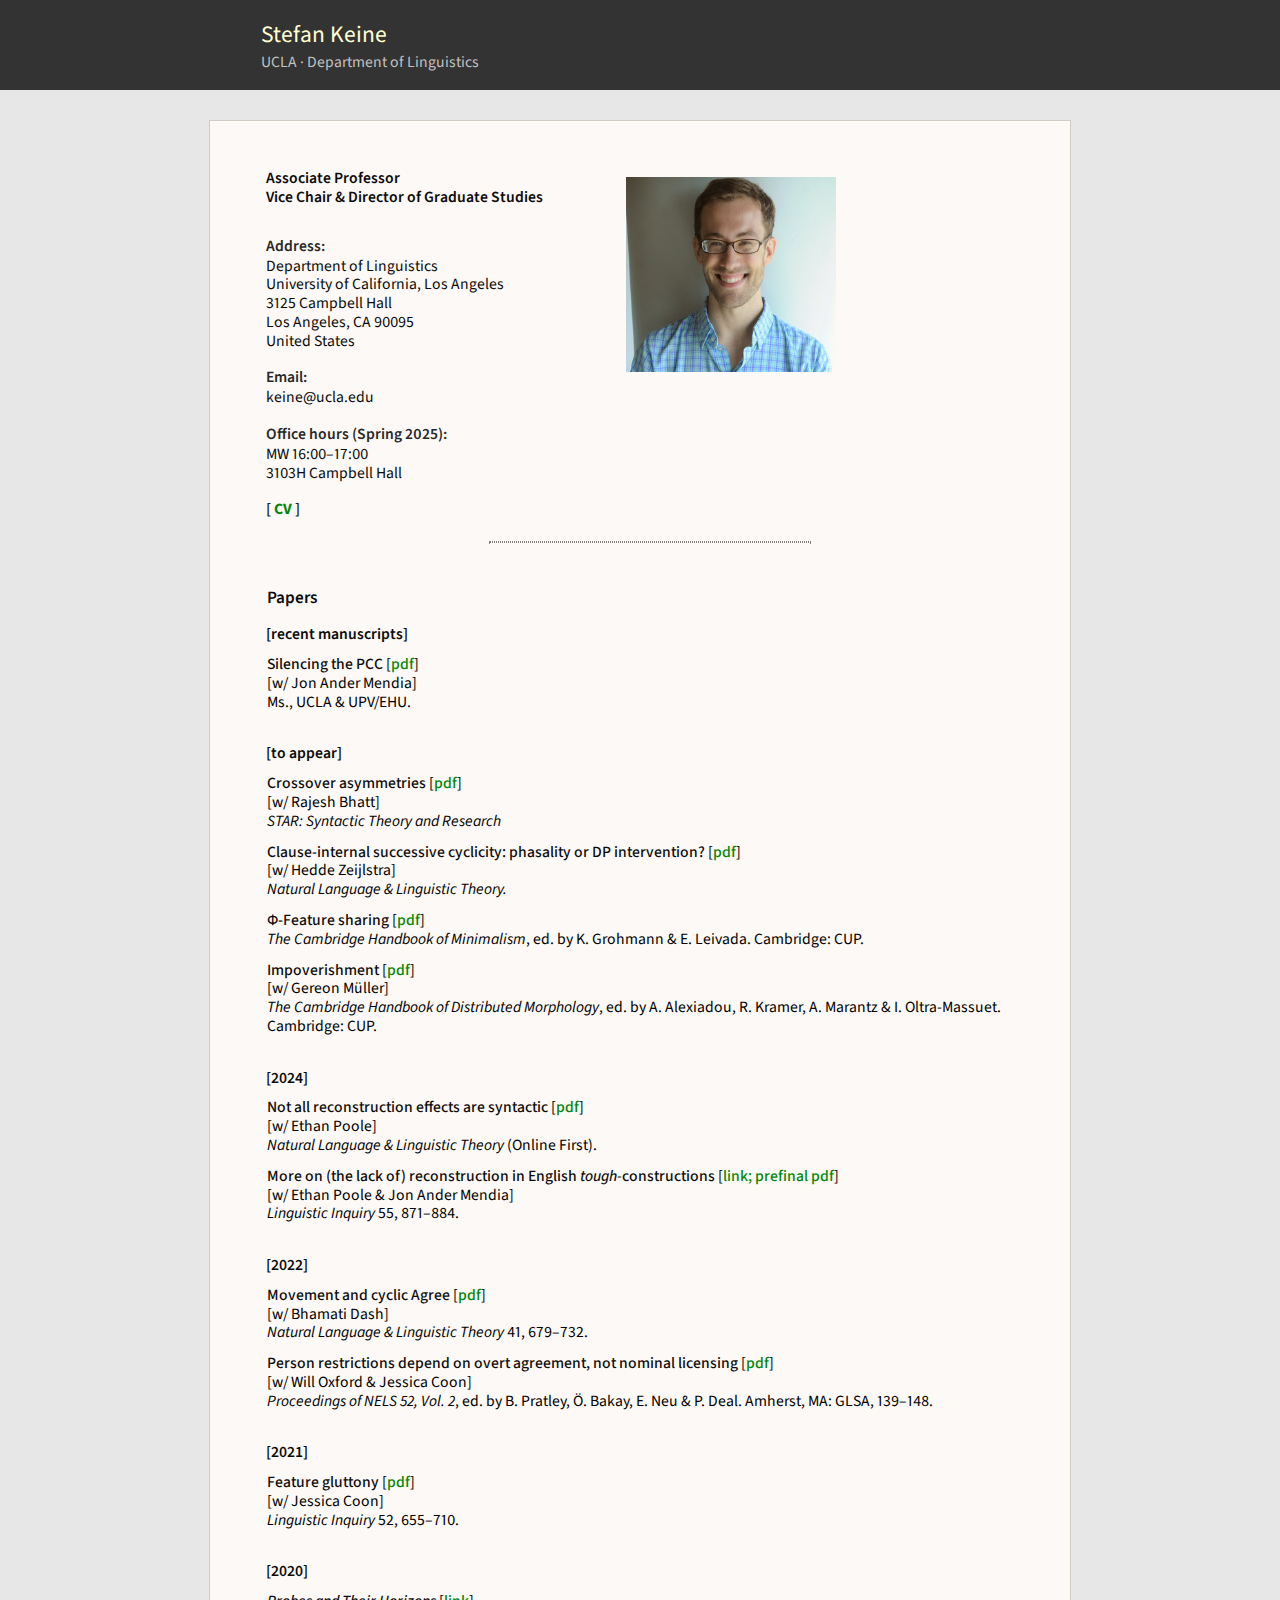
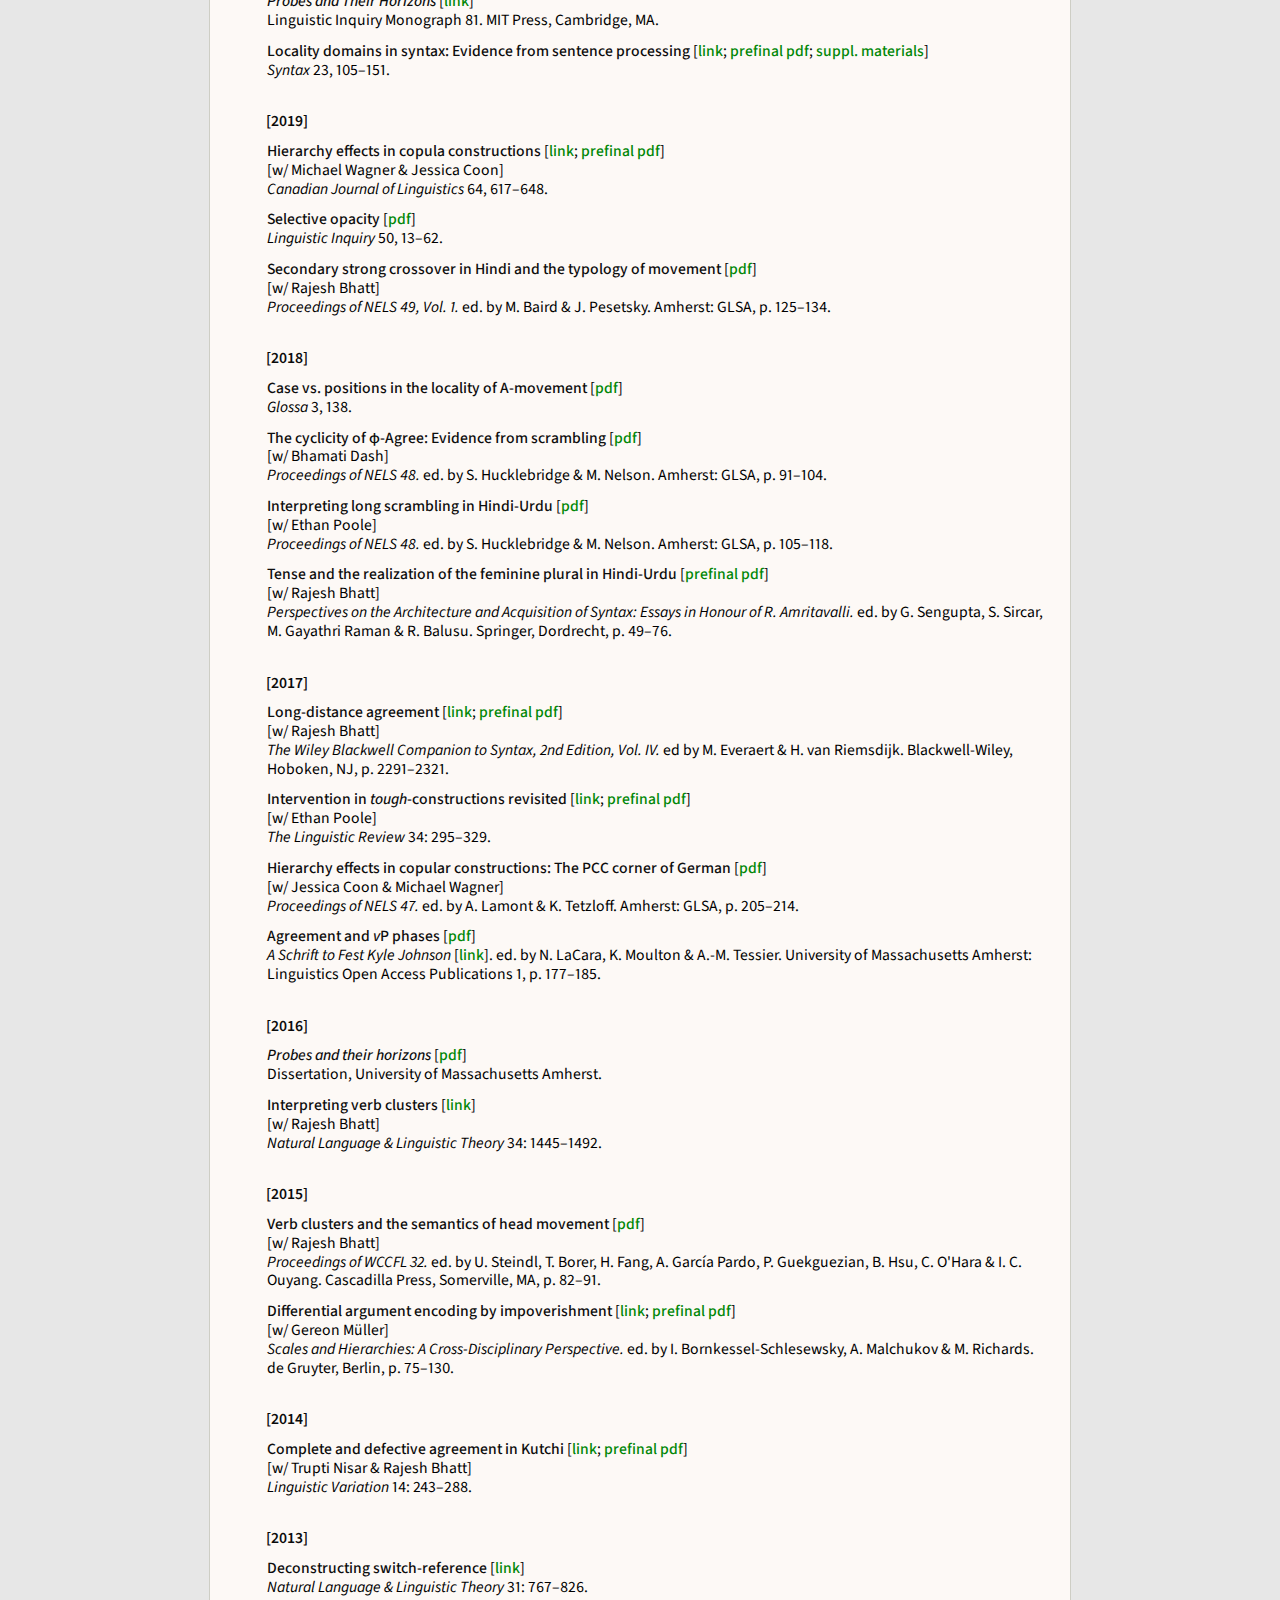
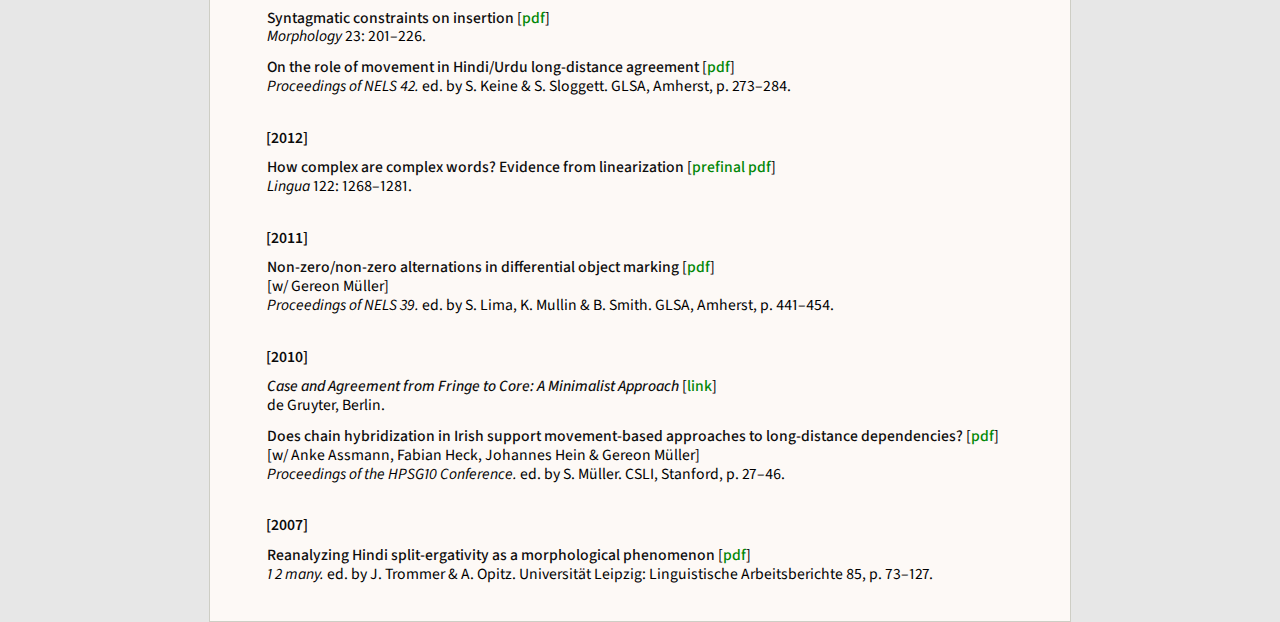
<file: index.html>
<!DOCTYPE html PUBLIC "-//W3C//DTD XHTML 1.1//EN" "http://www.w3.org/TR/xhtml11/DTD/xhtml11.dtd">
<html xmlns="http://www.w3.org/1999/xhtml" xml:lang="en">

<head>
  <title>Stefan Keine - UCLA</title>
  <!-- <meta name="description" content="website description" /> -->
  <!-- <meta name="keywords" content="website keywords, website keywords" /> -->
  <!-- <meta http-equiv="content-type" content="text/html; charset=iso-8859-1" /> -->
  <link rel="stylesheet" type="text/css" href="style/style.css" />
</head>

<body>
  <div id="main">
    <div id="links"></div>
    <div id="header">
      <div id="logo">
	<div id="logo_text">
	  <!-- class="green", allows you to change the colour of the text - other classes are: "blue", "orange", "red", "purple" and "yellow" -->
	  <h1>Stefan Keine</h1>
	  <h2>UCLA &middot; Department of Linguistics</h2>
	</div>
      </div>
    </div>
  </div>
    <div id="site_content">

      <div id="content">
	<!-- insert the page content here -->

	<div id="address">
          <p id="prof">
            Associate Professor <br/>
            Vice Chair &amp; Director of Graduate Studies
          </p>
	  <h2>Address:</h2>
	  Department of Linguistics<br/>
	  University of California, Los Angeles<br/>
	  3125 Campbell Hall<br/>
	  Los Angeles, CA 90095<br/>
	  United States
	  <h2>Email:</h2>
	  keine@ucla.edu
	  <h2>Office hours (Spring 2025):</h2>
	  MW 16:00&ndash;17:00 <br/>
          3103H Campbell Hall
	  <h2>[ <a href="CV_Keine.pdf"><b>CV</b></a> ]
	  </h2>
	</div>
	<p id="pic"><img src="pics/me.jpg" alt="me" width="210"></img></p>
	<!-- <div id="info"> -->
	<!--   <p>I am an Associate Professor in the Department of Linguistics at -->
	<!--     UCLA. My research interests lie primarily in theoretical syntax and -->
	<!--     its interfaces to morphology and semantics. -->
	<!--   </p> -->
	<!--   <p> -->
	<!--     If you are interested in something you cannot find here, please -->
	<!--     email me.<br/> -->
	<!--   </p> -->
	<!-- </div> -->

	<div id="papers">
          <br/>
          <hr>
	  <h1>Papers</h1>
	  <h2>[recent manuscripts]</h2>
	  <ul>

	    <li>
	      <span class="title">Silencing the PCC</span>
	      [<a href="papers/keine-mendia-pcc.pdf">pdf</a>]<br/>
	      [w/ Jon Ander Mendia]<br/>Ms., UCLA &amp; UPV/EHU.
	    </li>

	  </ul>

	<h2>[to appear]</h2>
	<ul>
	    <li>
	      <span class="title">Crossover asymmetries</span>
	      [<a href="papers/keine-bhatt-crossover.pdf">pdf</a>]<br/>
	      [w/ Rajesh Bhatt]<br/>
	      <em>STAR: Syntactic Theory and Research</em>
	    </li>

	    <li>
	      <span class="title">Clause-internal successive cyclicity: phasality or DP intervention?</span>
	      [<a href="papers/KeineZeijlstra-2024.pdf">pdf</a>]<br/>
	      [w/ Hedde Zeijlstra]<br/>
	      <em>Natural Language &amp; Linguistic Theory.</em>
	    </li>

		<li>
			<span class="title">&Phi;-Feature sharing</span>
			[<a href="papers/feature-sharing.pdf">pdf</a>]<br/>
			<em>The Cambridge Handbook of Minimalism</em>, ed. by K. Grohmann &amp; E. Leivada. Cambridge: CUP.
		</li>

		<li>
			<span class="title">Impoverishment</span>
			[<a href="papers/Keine-Mueller-Impoverishment.pdf">pdf</a>]<br/>
			[w/ Gereon M&uuml;ller]<br/>
			<em>The Cambridge Handbook of Distributed Morphology</em>, ed. by A. Alexiadou, R. Kramer, A. Marantz &amp; I. Oltra-Massuet. Cambridge: CUP.
		</li>

	</ul>

	<h2>[2024]</h2>
	<ul>
	  <li>
	    <span class="title">Not all reconstruction effects are syntactic</span>
	    [<a href="https://link.springer.com/article/10.1007/s11049-023-09603-3">pdf</a>]<br/>
	    [w/ Ethan Poole]<br/>
	    <em>Natural Language &amp; Linguistic Theory</em> (Online First).
	  </li>

	  <li>
	    <span class="title">More on (the lack of) reconstruction in
	      English <em>tough-</em>constructions</span>
	      [<a href="https://doi.org/10.1162/ling_a_00490">link; <a href="papers/PooleMendiaKeine-2022.pdf">prefinal
	      pdf</a>]<br/> [w/ Ethan Poole &amp; Jon Ander Mendia] <br/> <em>Linguistic
	      Inquiry</em> 55, 871&ndash;884.
	  </li>

	</ul>

	<h2>[2022]</h2>
	<ul>
		<li>
			<span class="title">Movement and cyclic Agree</span>
			[<a href="https://link.springer.com/article/10.1007/s11049-022-09538-1">pdf</a>]<br/> [w/
			Bhamati Dash]<br/> <em>Natural Language &amp; Linguistic Theory</em> 41, 679&ndash;732.
		</li>

		<li>
			<span class="title">Person restrictions depend on overt agreement, not nominal licensing</span>
			[<a href="papers/KeineOxfordCoon-2022.pdf">pdf</a>]<br/>
			[w/ Will Oxford &amp; Jessica Coon] <br/>
			<em>Proceedings of NELS 52, Vol. 2</em>, ed. by B. Pratley, &Ouml;. Bakay, E. Neu &amp; P. Deal.
			Amherst, MA: GLSA, 139&ndash;148.
		</li>
	</ul>

	<h2>[2021]</h2>
	<ul>
		<li>
			<span class="title">Feature gluttony</span>
			[<a href="https://direct.mit.edu/ling/article-pdf/52/4/655/1970219/ling_a_00386.pdf">pdf</a>]<br/> [w/
			Jessica Coon]<br/> <em>Linguistic Inquiry</em> 52, 655&ndash;710.
		</li>
	</ul>

	<h2>[2020]</h2>
	<ul>
	  <li>
	    <span class="title"><em>Probes and Their Horizons</em></span> [<a href="https://mitpress.mit.edu/books/probes-and-their-horizons">link</a>]<br/>
	    Linguistic Inquiry Monograph 81. MIT Press, Cambridge, MA.
	  </li>

	  <li>
	    <span class="title">Locality domains in syntax: Evidence from sentence processing</span>
	    [<a href="https://onlinelibrary.wiley.com/doi/full/10.1111/synt.12195">link</a>; <a href="papers/Keine_Locality_domains.pdf">prefinal pdf</a>;
	    <a href="papers/Keine_Locality_domains_Appendix.pdf">suppl.
	      materials</a>]<br/>
	    <em>Syntax</em> 23, 105&ndash;151.
	  </li>
	</ul>

	<h2>[2019]</h2>
	<ul>
	  <li>
	    <span class="title">Hierarchy effects in copula constructions</span>
	    [<a href="https://doi.org/10.1017/cnj.2019.28">link</a>; <a href="papers/KeineWagnerCoon.pdf">prefinal pdf</a>]<br/> [w/ Michael Wagner
	    &amp; Jessica Coon]<br/> <em>Canadian Journal of Linguistics</em> 64, 617&ndash;648.
	  </li>

	  <li>
	    <span class="title">Selective opacity</span>
	    [<a href="papers/keine-selective-opacity.pdf">pdf</a>]<br/>
	    <em>Linguistic Inquiry</em> 50, 13&ndash;62.
	  </li>

	  <li>
	    <span class="title">Secondary strong crossover in Hindi and the typology of movement</span> [<a href="papers/BhattKeine_2019.pdf">pdf</a>]<br/>
	    [w/ Rajesh Bhatt]<br/>
	    <em>Proceedings of NELS 49, Vol. 1.</em> ed. by M. Baird &amp; J. Pesetsky. Amherst: GLSA, p. 125&ndash;134.
	  </li>
	</ul>


	<h2>[2018]</h2>
	<ul>
	  <li>
	    <span class="title">Case vs. positions in the locality of
	      A-movement</span>
	    [<a href="https://www.glossa-journal.org/article/id/5106/">pdf</a>]<br/>
	    <em>Glossa</em> 3, 138.
	  </li>

	  <li>
	    <span class="title">The cyclicity of &varphi;-Agree: Evidence from
	      scrambling</span> [<a href="papers/keine-dash-2018-nels.pdf">pdf</a>]<br/> [w/ Bhamati Dash]<br/> <em>Proceedings of
	      NELS 48.</em> ed. by S. Hucklebridge &amp; M. Nelson.  Amherst:
	      GLSA, p. 91&ndash;104.
	  </li>

	  <li>
	    <span class="title">Interpreting long scrambling in
	      Hindi-Urdu</span> [<a href="papers/keine-poole-2018-nels.pdf">pdf</a>]<br/> [w/ Ethan Poole]<br/> <em>Proceedings of
	      NELS 48.</em> ed. by S. Hucklebridge &amp; M. Nelson. Amherst:
	      GLSA, p. 105&ndash;118.
	  </li>

	  <li>
	    <span class="title">Tense and the realization of the feminine plural
	      in Hindi-Urdu</span>
	      [<a href="papers/BhattKeine_tense.pdf">prefinal pdf</a>]<br/>[w/
	      Rajesh Bhatt]<br/> <em>Perspectives on the Architecture and
	      Acquisition of Syntax: Essays in Honour of R. Amritavalli.</em>
	      ed. by G. Sengupta, S. Sircar, M. Gayathri Raman &amp;
	      R. Balusu. Springer, Dordrecht, p. 49&ndash;76.
	  </li>
	</ul>

	<h2>[2017]</h2>
	<ul>
	  <li>
	    <span class="title">Long-distance agreement</span>
	      [<a href="https://onlinelibrary.wiley.com/doi/abs/10.1002/9781118358733.wbsyncom083">link</a>; <a href="papers/LDA_overview.pdf">prefinal pdf</a>]<br/> [w/
	      Rajesh Bhatt]<br/> <em>The Wiley Blackwell Companion to Syntax,
	      2nd Edition, Vol. IV.</em> ed by M. Everaert &amp; H. van
	      Riemsdijk.  Blackwell-Wiley, Hoboken, NJ, p. 2291&ndash;2321.
	  </li>

	  <li>
	    <span class="title">Intervention in <em>tough</em>-constructions
	      revisited</span>
	      [<a href="https://www.degruyter.com/view/j/tlir.2017.34.issue-2/tlr-2017-0003/tlr-2017-0003.xml?format=INT">link</a>; <a href="https://ling.auf.net/lingbuzz/003266">prefinal
	      pdf</a>]<br/> [w/ Ethan Poole]<br/> <em>The Linguistic Review</em>
	      34: 295&ndash;329.
	  </li>

	  <li>
	    <span class="title">Hierarchy effects in copular constructions: The
	      PCC corner of German</span>
	      [<a href="papers/coon-keine-wagner-2017.pdf">pdf</a>]<br/> [w/
	      Jessica Coon &amp; Michael Wagner]<br/> <em>Proceedings of NELS
	      47.</em> ed. by A. Lamont &amp; K. Tetzloff.  Amherst: GLSA,
	      p. 205&ndash;214.
	  </li>

	  <li>
	    <span class="title">Agreement and <em>v</em>P phases</span>
	    [<a href="https://scholarworks.umass.edu/bitstreams/58e949b3-30d7-42d4-8763-36c8b1888f4e/download">pdf</a>]<br/>
	    <em>A Schrift to Fest Kyle
	      Johnson</em> [<a href="https://doi.org/https://doi.org/10.7275/R57D2S95">link</a>].
	      ed. by N. LaCara, K. Moulton &amp; A.-M. Tessier. University of
	      Massachusetts Amherst: Linguistics Open Access Publications 1,
	      p. 177&ndash;185.
	  </li>
	</ul>

	<h2>[2016]</h2>
	<ul>
	  <li>
	    <span class="title"><em>Probes and their horizons</em></span>
	    [<a href="papers/Keine_Probes_and_their_horizons.pdf">pdf</a>]<br/>
	    Dissertation, University of Massachusetts Amherst.
	  </li>

	  <li>
	    <span class="title">Interpreting verb clusters</span>
	    [<a href="https://link.springer.com/article/10.1007/s11049-015-9326-4">link</a>]<br/> [w/ Rajesh Bhatt]<br/> <em>Natural Language &amp;
	      Linguistic Theory</em> 34: 1445&ndash;1492.
	  </li>

	</ul>

	<h2>[2015]</h2>
	<ul>
	  <li>
	    <span class="title">Verb clusters and the semantics of head
	      movement</span>
	      [<a href="https://www.lingref.com/cpp/wccfl/32/paper3159.pdf">pdf</a>]<br/>
	      [w/ Rajesh Bhatt]<br/> <em>Proceedings of WCCFL 32.</em> ed. by
	      U. Steindl, T. Borer, H. Fang, A. Garc&iacute;a Pardo,
	      P. Guekguezian, B. Hsu, C. O'Hara &amp; I. C. Ouyang. Cascadilla
	      Press, Somerville, MA, p. 82&ndash;91.
	  </li>

	  <li>
	    <span class="title">Differential argument encoding by
	      impoverishment</span>
	      [<a href="https://www.degruyter.com/document/doi/10.1515/9783110344134.75/html?lang=en">link</a>; <a href="papers/DAE_by_impoverishment.pdf">prefinal
	      pdf</a>]<br/> [w/ Gereon M&uuml;ller]<br/> <em>Scales and
	      Hierarchies: A Cross-Disciplinary Perspective.</em> ed. by
	      I. Bornkessel-Schlesewsky, A. Malchukov &amp; M. Richards.  de
	      Gruyter, Berlin, p. 75&ndash;130.
	  </li>
	</ul>

	<h2>[2014]</h2>
	<ul>
	  <li>
	    <span class="title">Complete and defective agreement in Kutchi</span>
	    [<a href="https://benjamins.com/catalog/lv.14.2.02kei">link</a>; <a href="papers/Complete_and_defective_agreement_in_Kutchi.pdf">prefinal
	      pdf</a>]<br/> [w/ Trupti Nisar &amp; Rajesh Bhatt]<br/> <em>Linguistic
	      Variation</em> 14: 243&ndash;288.
	  </li>
	</ul>

	<h2>[2013]</h2>
	<ul>
	  <li>
	    <span class="title">Deconstructing switch-reference</span>
	    [<a href="https://link.springer.com/article/10.1007/s11049-013-9194-8">link</a>]<br/>
	    <em>Natural
	      Language &amp; Linguistic Theory</em> 31:
	    767&ndash;826.
	  </li>

	  <li>
	    <span class="title">Syntagmatic constraints on insertion</span>
	    [<a href="papers/keine-syntag.pdf">pdf</a>]<br/>
	    <em>Morphology</em> 23:
	    201&ndash;226.
	  </li>

	  <li>
	    <span class="title">On the role of movement in Hindi/Urdu
	      long-distance agreement</span>
	    [<a href="papers/Hindi_LDA.pdf">pdf</a>]<br/>
	     <em>Proceedings of NELS 42.</em> ed. by S. Keine &amp; S. Sloggett.
	      GLSA, Amherst, p. 273&ndash;284.
	  </li>
	</ul>

	<h2>[2012]</h2>

	<ul>
	  <li>
	    <span class="title">How complex are complex words? Evidence from
	      linearization</span>
	    [<a href="papers/How_complex_are_complex_words.pdf">prefinal
	      pdf</a>]<br/> <em>Lingua</em> 122: 1268&ndash;1281.
	  </li>

	</ul>

	<h2>[2011]</h2>
	<ul>
	  <li>
	    <span class="title">Non-zero/non-zero alternations in differential
	      object marking</span>
	    [<a href="papers/non-zero_non-zero_alternations.pdf">pdf</a>]<br/>
	    [w/ Gereon M&uuml;ller]<br/>
	    <em>Proceedings of NELS 39.</em> ed. by S. Lima, K. Mullin &amp;
	    B. Smith.  GLSA, Amherst, p. 441&ndash;454.
	  </li>
	</ul>

	<h2>[2010]</h2>
	<ul>
	  <li>
	    <span class="title"><em>Case and Agreement from Fringe to Core: A
		Minimalist Approach</em></span>
	    [<a href="https://www.degruyter.com/document/doi/10.1515/9783110234404/html?lang=en">link</a>]<br/>
	    de Gruyter, Berlin.
	  </li>

	  <li>
	    <span class="title">Does chain hybridization in Irish support
	      movement-based approaches to long-distance dependencies?</span>
	    [<a href="papers/assmann-etal-2010.pdf">pdf</a>]<br/>
	    [w/ Anke Assmann, Fabian Heck, Johannes Hein &amp; Gereon
	    M&uuml;ller]<br/>
	     <em>Proceedings of the HPSG10 Conference.</em> ed. by
	      S. M&uuml;ller. CSLI, Stanford, p. 27&ndash;46.
	  </li>
	</ul>

	<h2>[2007]</h2>
	<ul>
	  <li>
	    <span class="title">Reanalyzing Hindi split-ergativity as a
	      morphological phenomenon</span>
	    [<a href="https://www.philol.uni-leipzig.de/fileadmin/Fakult%C3%A4t_Philo/Linguistik/Forschung/LAB/LAB_85/lab85_06_keine.pdf">pdf</a>]<br/>
	     <em>1 2 many.</em> ed. by J. Trommer &amp; A. Opitz.
	     Universit&auml;t Leipzig: Linguistische Arbeitsberichte 85,
	     p. 73&ndash;127.
	  </li>
	</ul>
	</div>
      </div>
    </div>
    <!-- <div id="footer"><a href="http://www.dcarter.co.uk">design by dcarter</a></div> -->
    <!-- </div> -->
</body>
</html>
</file>
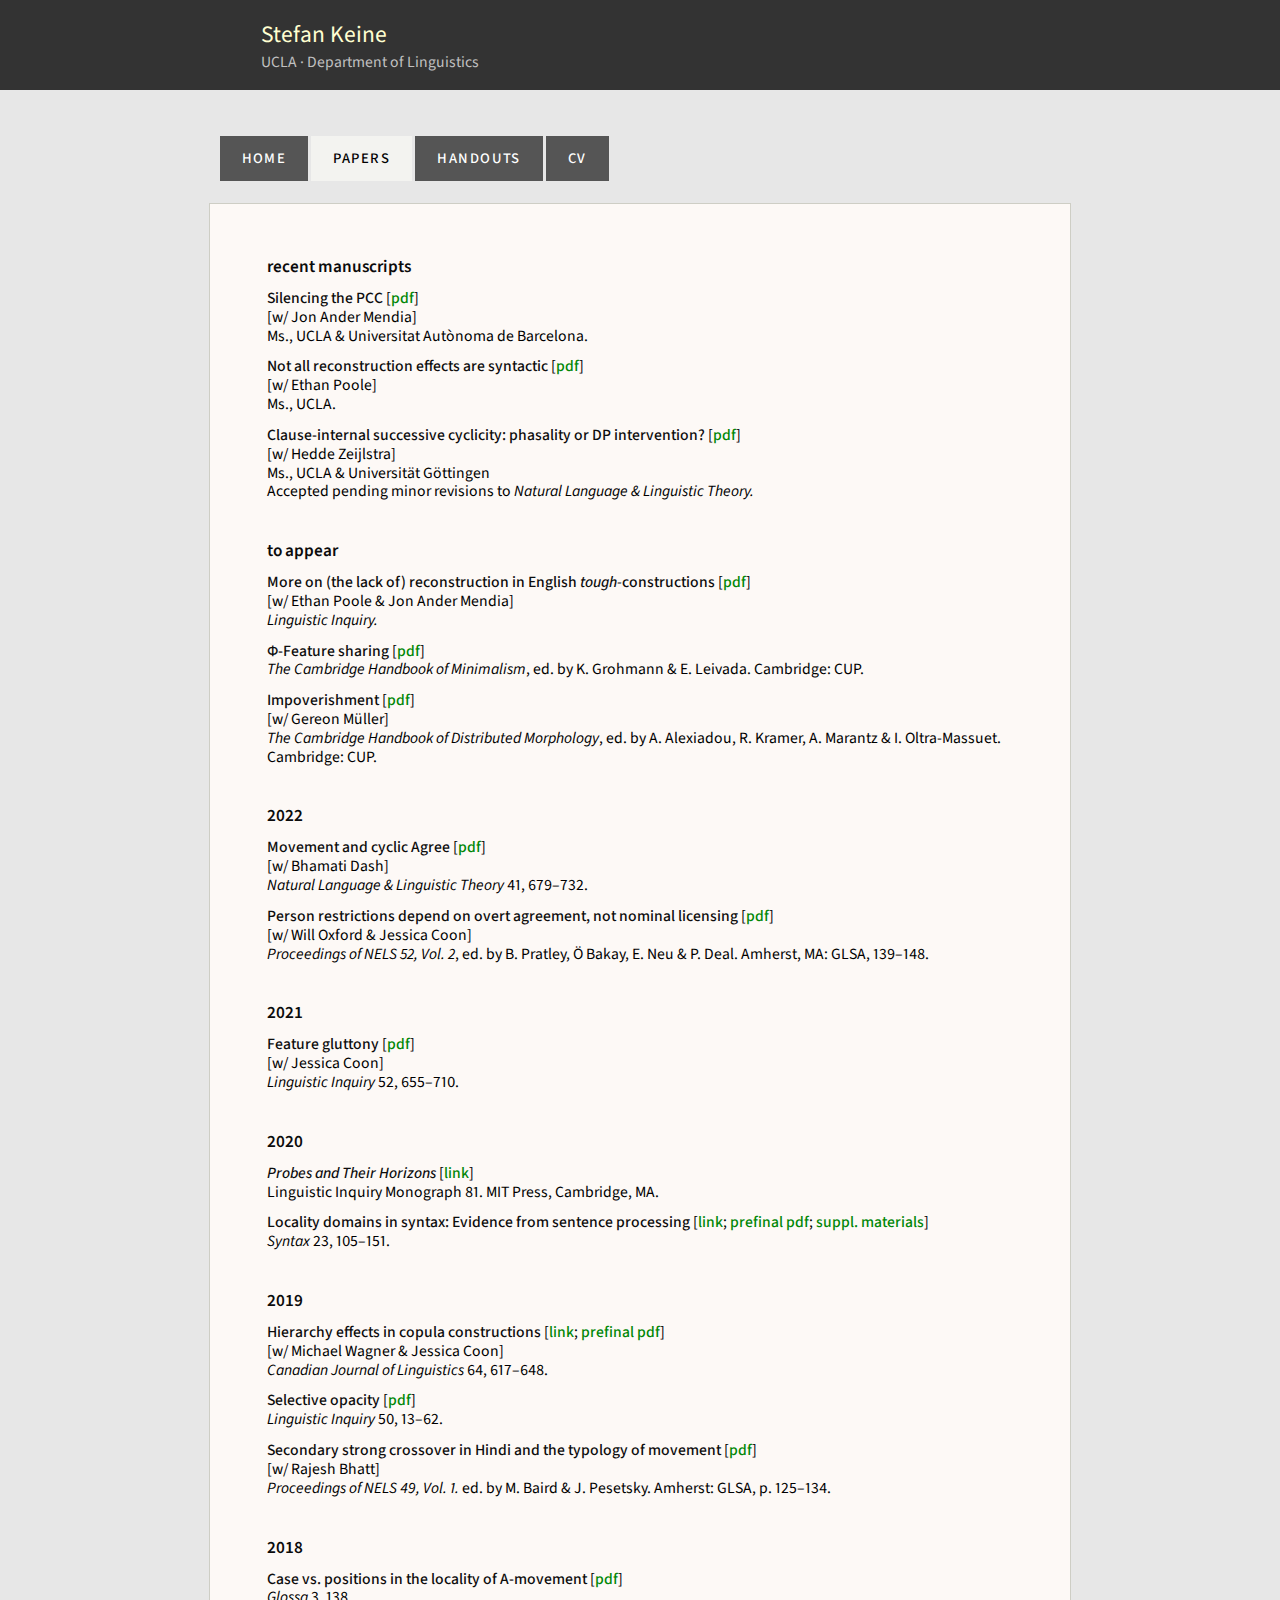
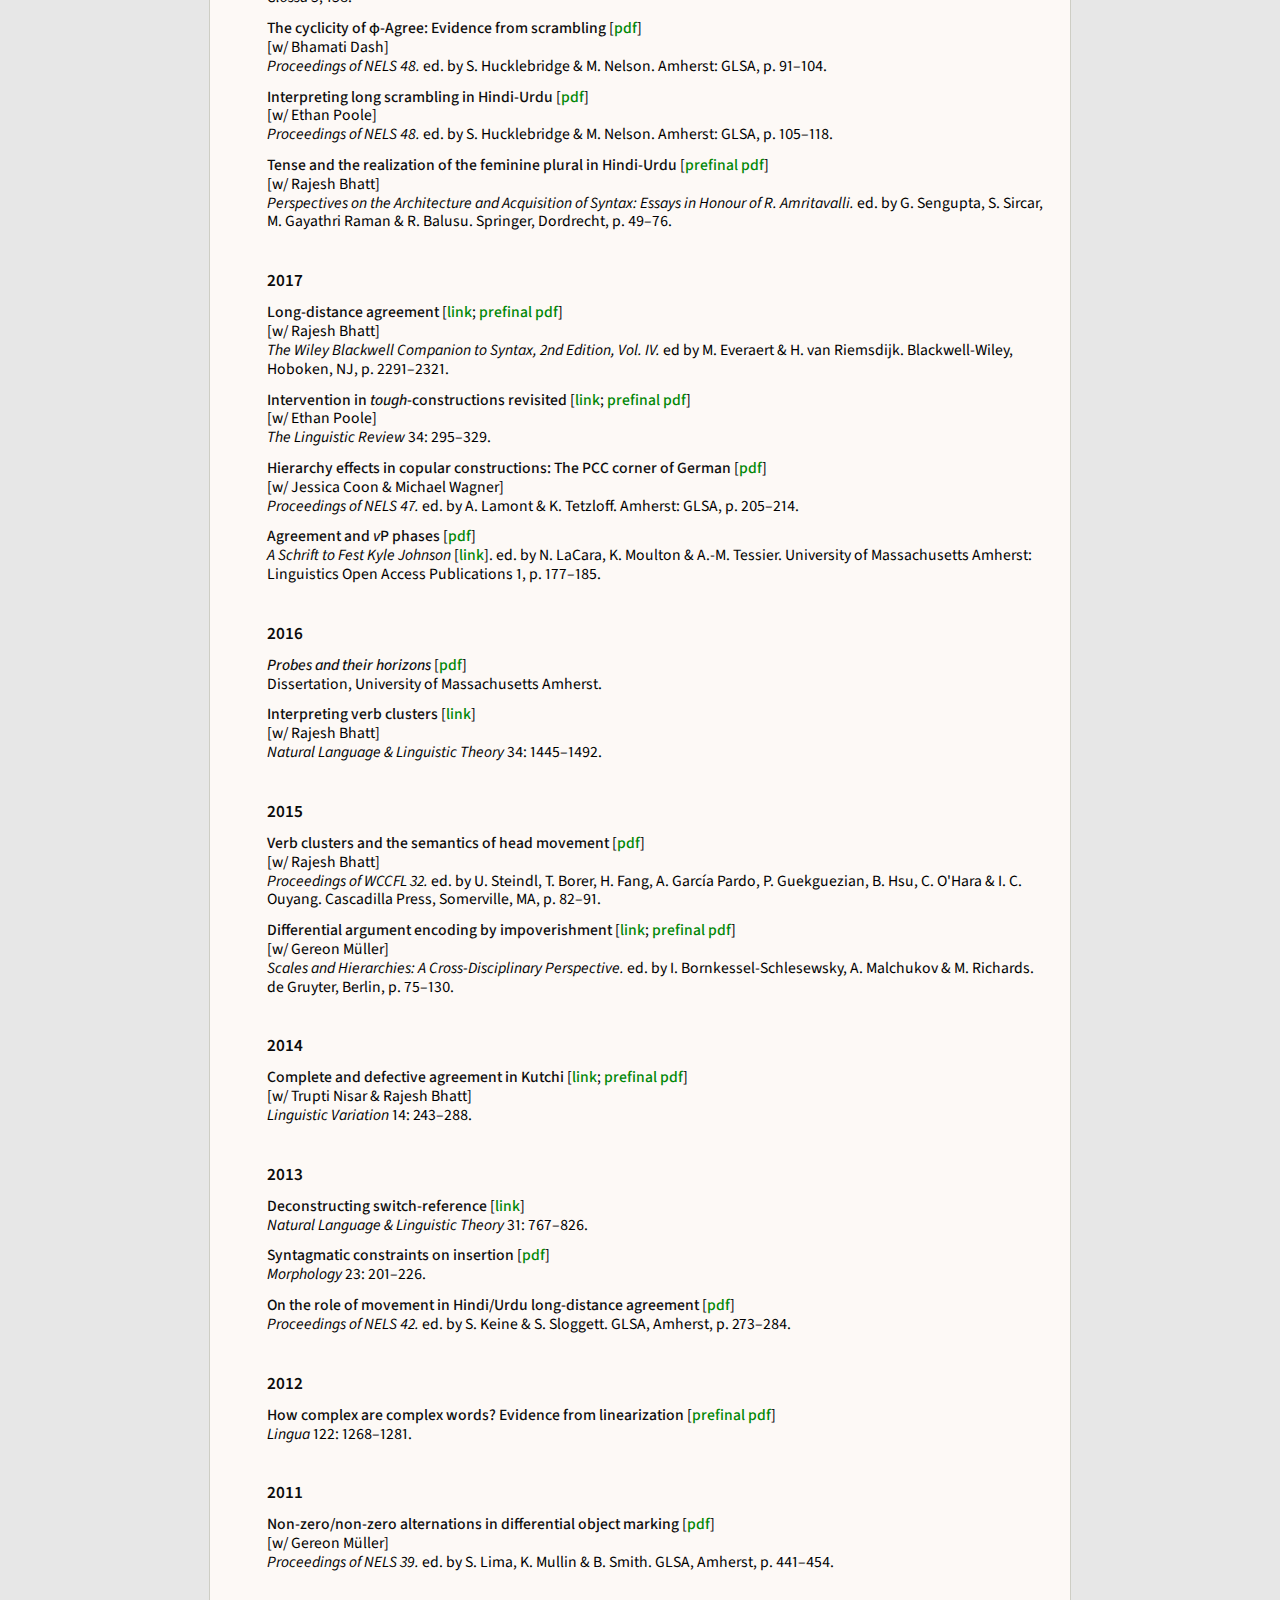
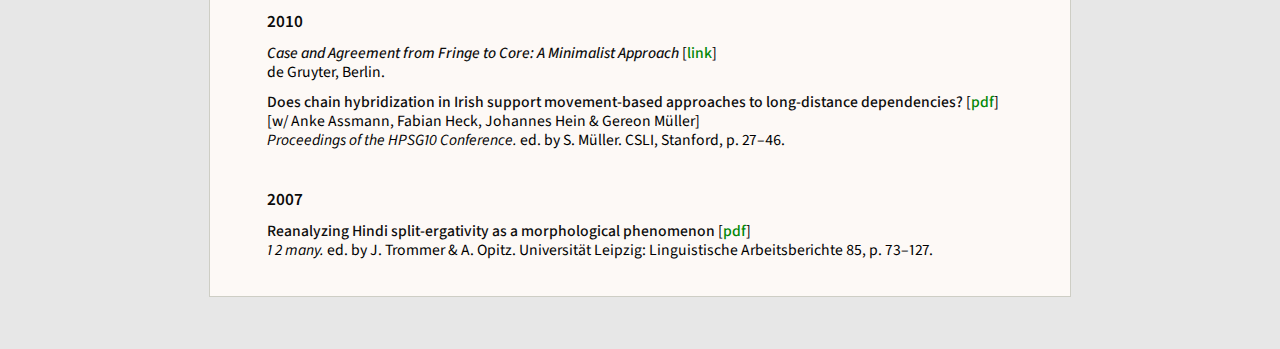
<file: papers.html>
<!DOCTYPE html PUBLIC "-//W3C//DTD XHTML 1.1//EN" "http://www.w3.org/TR/xhtml11/DTD/xhtml11.dtd">
<html xmlns="http://www.w3.org/1999/xhtml" xml:lang="en">

<head>
  <title>Stefan Keine - UCLA</title>
  <!-- <meta name="description" content="website description" /> -->
  <!-- <meta name="keywords" content="website keywords, website keywords" /> -->
  <meta http-equiv="content-type" content="text/html; charset=utf-8" />
  <link rel="stylesheet" type="text/css" href="style/style.css" />
</head>

<body>
  <div id="main">
    <div id="links"></div>
    <div id="header">
      <div id="logo">
	<div id="logo_text">
	  <!-- class="green", allows you to change the colour of the text - other classes are: "blue", "orange", "red", "purple" and "yellow" -->
	  <h1>Stefan Keine</h1>
	  <h2>UCLA &middot; Department of Linguistics</h2>
	</div>
      </div>
      <div id="menubar">
	<ul id="menu">
	  <!-- put class="selected" in the li tag for the selected page - to highlight which page you're on -->
	  <li><a href="index.html">Home</a></li>
	  <li class="selected"><a href="papers.html">Papers</a></li>
	  <li><a href="handouts.html">Handouts</a></li>
	  <!-- <li><a href="teach.html">Teaching</a></li> -->
	  <li><a href="CV_Keine.pdf">CV</a></li>
	</ul>
      </div>
    </div>
    <div id="site_content">
      <div id="content">
	<!-- insert the page content here -->
	<h1>recent manuscripts</h1>
	<ul>
		<li>
			<span class="title">Silencing the PCC</span>
			[<a href="papers/keine-mendia-pcc.pdf">pdf</a>]<br/>
			[w/ Jon Ander Mendia]<br/>Ms., UCLA &amp; Universitat Aut&ograve;noma de Barcelona.
		</li>

		<li>
			<span class="title">Not all reconstruction effects are syntactic</span>
			[<a href="https://ling.auf.net/lingbuzz/004294">pdf</a>]<br/>
			[w/ Ethan Poole]<br/> Ms., UCLA.
		</li>

		<li>
			<span class="title">Clause-internal successive cyclicity: phasality or DP intervention?</span>
			[<a href="papers/KeineZeijlstra-2023.pdf">pdf</a>]<br/>
			[w/ Hedde Zeijlstra]<br/> Ms., UCLA &amp; Universit&auml;t G&ouml;ttingen <br/>
			Accepted pending minor revisions to <em>Natural Language &amp; Linguistic Theory.</em>
		</li>
	</ul>

	<h1>to appear</h1>
	<ul>
		<li>
			<span class="title">More on (the lack of) reconstruction
			in English <em>tough-</em>constructions</span>
			[<a href="papers/PooleMendiaKeine-2022.pdf">pdf</a>]<br/> [w/
			Ethan Poole &amp; Jon Ander Mendia] <br/>
			<em>Linguistic Inquiry.</em>
		</li>

		<li>
			<span class="title">&Phi;-Feature sharing</span>
			[<a href="papers/feature-sharing.pdf">pdf</a>]<br/>
			<em>The Cambridge Handbook of Minimalism</em>, ed. by K. Grohmann &amp; E. Leivada. Cambridge: CUP.
		</li>

		<li>
			<span class="title">Impoverishment</span>
			[<a href="papers/Keine-Mueller-Impoverishment.pdf">pdf</a>]<br/>
			[w/ Gereon M&uuml;ller]<br/>
			<em>The Cambridge Handbook of Distributed Morphology</em>, ed. by A. Alexiadou, R. Kramer, A. Marantz &amp; I. Oltra-Massuet. Cambridge: CUP.
		</li>

	</ul>

	<h1>2022</h1>
	<ul>
		<li>
			<span class="title">Movement and cyclic Agree</span>
			[<a href="papers/Keine-Dash-2022.pdf">pdf</a>]<br/> [w/
			Bhamati Dash]<br/> <em>Natural Language &amp; Linguistic Theory</em> 41, 679&ndash;732.
		</li>

		<li>
			<span class="title">Person restrictions depend on overt agreement, not nominal licensing</span>
			[<a href="papers/KeineOxfordCoon-2022.pdf">pdf</a>]<br/>
			[w/ Will Oxford &amp; Jessica Coon] <br/>
			<em>Proceedings of NELS 52, Vol. 2</em>, ed. by B. Pratley, &Ouml; Bakay, E. Neu &amp; P. Deal.
			Amherst, MA: GLSA, 139&ndash;148.
		</li>
	</ul>

	<h1>2021</h1>
	<ul>
		<li>
			<span class="title">Feature gluttony</span>
			[<a href="https://direct.mit.edu/ling/article-pdf/52/4/655/1970219/ling_a_00386.pdf">pdf</a>]<br/> [w/
			Jessica Coon]<br/> <em>Linguistic Inquiry</em> 52, 655&ndash;710.
		</li>
	</ul>

	<h1>2020</h1>
	<ul>
	  <li>
	    <span class="title"><em>Probes and Their Horizons</em></span> [<a href="https://mitpress.mit.edu/books/probes-and-their-horizons">link</a>]<br/>
	    Linguistic Inquiry Monograph 81. MIT Press, Cambridge, MA.
	  </li>

	  <li>
	    <span class="title">Locality domains in syntax: Evidence from sentence processing</span>
	    [<a href="https://onlinelibrary.wiley.com/doi/full/10.1111/synt.12195">link</a>; <a href="papers/Keine_Locality_domains.pdf">prefinal pdf</a>;
	    <a href="papers/Keine_Locality_domains_Appendix.pdf">suppl.
	      materials</a>]<br/>
	    <em>Syntax</em> 23, 105&ndash;151.
	  </li>
	</ul>

	<h1>2019</h1>
	<ul>
	  <li>
	    <span class="title">Hierarchy effects in copula constructions</span>
	    [<a href="https://doi.org/10.1017/cnj.2019.28">link</a>; <a href="papers/KeineWagnerCoon.pdf">prefinal pdf</a>]<br/> [w/ Michael Wagner
	    &amp; Jessica Coon]<br/> <em>Canadian Journal of Linguistics</em> 64, 617&ndash;648.
	  </li>

	  <li>
	    <span class="title">Selective opacity</span>
	    [<a href="papers/keine-selective-opacity.pdf">pdf</a>]<br/>
	    <em>Linguistic Inquiry</em> 50, 13&ndash;62.
	  </li>

	  <li>
	    <span class="title">Secondary strong crossover in Hindi and the typology of movement</span> [<a href="papers/BhattKeine_2019.pdf">pdf</a>]<br/>
	    [w/ Rajesh Bhatt]<br/>
	    <em>Proceedings of NELS 49, Vol. 1.</em> ed. by M. Baird &amp; J. Pesetsky. Amherst: GLSA, p. 125&ndash;134.
	  </li>
	</ul>


	<h1>2018</h1>
	<ul>
	  <li>
	    <span class="title">Case vs. positions in the locality of
	      A-movement</span>
	    [<a href="https://www.glossa-journal.org/article/id/5106/">pdf</a>]<br/>
	    <em>Glossa</em> 3, 138.
	  </li>

	  <li>
	    <span class="title">The cyclicity of &phi;-Agree: Evidence from
	      scrambling</span> [<a href="papers/keine-dash-2018-nels.pdf">pdf</a>]<br/> [w/ Bhamati Dash]<br/> <em>Proceedings of
	      NELS 48.</em> ed. by S. Hucklebridge &amp; M. Nelson.  Amherst:
	      GLSA, p. 91&ndash;104.
	  </li>

	  <li>
	    <span class="title">Interpreting long scrambling in
	      Hindi-Urdu</span> [<a href="papers/keine-poole-2018-nels.pdf">pdf</a>]<br/> [w/ Ethan Poole]<br/> <em>Proceedings of
	      NELS 48.</em> ed. by S. Hucklebridge &amp; M. Nelson. Amherst:
	      GLSA, p. 105&ndash;118.
	  </li>

	  <li>
	    <span class="title">Tense and the realization of the feminine plural
	      in Hindi-Urdu</span>
	      [<a href="papers/BhattKeine_tense.pdf">prefinal pdf</a>]<br/>[w/
	      Rajesh Bhatt]<br/> <em>Perspectives on the Architecture and
	      Acquisition of Syntax: Essays in Honour of R. Amritavalli.</em>
	      ed. by G. Sengupta, S. Sircar, M. Gayathri Raman &amp;
	      R. Balusu. Springer, Dordrecht, p. 49&ndash;76.
	  </li>
	</ul>

	<h1>2017</h1>
	<ul>
	  <li>
	    <span class="title">Long-distance agreement</span>
	      [<a href="https://onlinelibrary.wiley.com/doi/abs/10.1002/9781118358733.wbsyncom083">link</a>; <a href="papers/LDA_overview.pdf">prefinal pdf</a>]<br/> [w/
	      Rajesh Bhatt]<br/> <em>The Wiley Blackwell Companion to Syntax,
	      2nd Edition, Vol. IV.</em> ed by M. Everaert &amp; H. van
	      Riemsdijk.  Blackwell-Wiley, Hoboken, NJ, p. 2291&ndash;2321.
	  </li>

	  <li>
	    <span class="title">Intervention in <em>tough</em>-constructions
	      revisited</span>
	      [<a href="https://www.degruyter.com/view/j/tlir.2017.34.issue-2/tlr-2017-0003/tlr-2017-0003.xml?format=INT">link</a>; <a href="http://ling.auf.net/lingbuzz/003266">prefinal
	      pdf</a>]<br/> [w/ Ethan Poole]<br/> <em>The Linguistic Review</em>
	      34: 295&ndash;329.
	  </li>

	  <li>
	    <span class="title">Hierarchy effects in copular constructions: The
	      PCC corner of German</span>
	      [<a href="papers/coon-keine-wagner-2017.pdf">pdf</a>]<br/> [w/
	      Jessica Coon &amp; Michael Wagner]<br/> <em>Proceedings of NELS
	      47.</em> ed. by A. Lamont &amp; K. Tetzloff.  Amherst: GLSA,
	      p. 205&ndash;214.
	  </li>

	  <li>
	    <span class="title">Agreement and <em>v</em>P phases</span>
	    [<a href="http://scholarworks.umass.edu/cgi/viewcontent.cgi?filename=19&article=1000&context=linguist_oapubs&type=additional">pdf</a>]<br/>
	    <em>A Schrift to Fest Kyle
	      Johnson</em> [<a href="http://scholarworks.umass.edu/linguist_oapubs/1/">link</a>].
	      ed. by N. LaCara, K. Moulton &amp; A.-M. Tessier. University of
	      Massachusetts Amherst: Linguistics Open Access Publications 1,
	      p. 177&ndash;185.
	  </li>
	</ul>

	<h1>2016</h1>
	<ul>
	  <li>
	    <span class="title"><em>Probes and their horizons</em></span>
	    [<a href="papers/Keine_Probes_and_their_horizons.pdf">pdf</a>]<br/>
	    Dissertation, University of Massachusetts Amherst.
	  </li>

	  <li>
	    <span class="title">Interpreting verb clusters</span>
	    [<a href="http://link.springer.com/article/10.1007/s11049-015-9326-4">link</a>]<br/> [w/ Rajesh Bhatt]<br/> <em>Natural Language &amp;
	      Linguistic Theory</em> 34: 1445&ndash;1492.
	  </li>

	</ul>

	<h1>2015</h1>
	<ul>
	  <li>
	    <span class="title">Verb clusters and the semantics of head
	      movement</span>
	      [<a href="http://www.lingref.com/cpp/wccfl/32/paper3159.pdf">pdf</a>]<br/>
	      [w/ Rajesh Bhatt]<br/> <em>Proceedings of WCCFL 32.</em> ed. by
	      U. Steindl, T. Borer, H. Fang, A. Garc&iacute;a Pardo,
	      P. Guekguezian, B. Hsu, C. O'Hara &amp; I. C. Ouyang. Cascadilla
	      Press, Somerville, MA, p. 82&ndash;91.
	  </li>

	  <li>
	    <span class="title">Differential argument encoding by
	      impoverishment</span>
	      [<a href="https://www.degruyter.com/document/doi/10.1515/9783110344134.75/html?lang=en">link</a>; <a href="papers/DAE_by_impoverishment.pdf">prefinal
	      pdf</a>]<br/> [w/ Gereon M&uuml;ller]<br/> <em>Scales and
	      Hierarchies: A Cross-Disciplinary Perspective.</em> ed. by
	      I. Bornkessel-Schlesewsky, A. Malchukov &amp; M. Richards.  de
	      Gruyter, Berlin, p. 75&ndash;130.
	  </li>
	</ul>

	<h1>2014</h1>
	<ul>
	  <li>
	    <span class="title">Complete and defective agreement in Kutchi</span>
	    [<a href="https://benjamins.com/catalog/lv.14.2.02kei">link</a>; <a href="papers/Complete_and_defective_agreement_in_Kutchi.pdf">prefinal
	      pdf</a>]<br/> [w/ Trupti Nisar &amp; Rajesh Bhatt]<br/> <em>Linguistic
	      Variation</em> 14: 243&ndash;288.
	  </li>
	</ul>

	<h1>2013</h1>
	<ul>
	  <li>
	    <span class="title">Deconstructing switch-reference</span>
	    [<a href="http://link.springer.com/article/10.1007/s11049-013-9194-8">link</a>]<br/>
	    <em>Natural
	      Language &amp; Linguistic Theory</em> 31:
	    767&ndash;826.
	  </li>

	  <li>
	    <span class="title">Syntagmatic constraints on insertion</span>
	    <!-- [<a href="https://link.springer.com/article/10.1007/s11525-013-9221-9">link</a>]<br/> -->
	    [<a href="papers/keine-syntag.pdf">pdf</a>]<br/>
	    <em>Morphology</em> 23:
	    201&ndash;226.
	  </li>

	  <li>
	    <span class="title">On the role of movement in Hindi/Urdu
	      long-distance agreement</span>
	    [<a href="papers/Hindi_LDA.pdf">pdf</a>]<br/>
	     <em>Proceedings of NELS 42.</em> ed. by S. Keine &amp; S. Sloggett.
	      GLSA, Amherst, p. 273&ndash;284.
	  </li>
	</ul>

	<h1>2012</h1>

	<ul>
	  <li>
	    <span class="title">How complex are complex words? Evidence from
	      linearization</span>
	    [<a href="papers/How_complex_are_complex_words.pdf">prefinal
	      pdf</a>]<br/> <em>Lingua</em> 122: 1268&ndash;1281.
	  </li>

	</ul>

	<h1>2011</h1>
	<ul>
	  <li>
	    <span class="title">Non-zero/non-zero alternations in differential
	      object marking</span>
	    [<a href="papers/non-zero_non-zero_alternations.pdf">pdf</a>]<br/>
	    [w/ Gereon M&uuml;ller]<br/>
	    <em>Proceedings of NELS 39.</em> ed. by S. Lima, K. Mullin &amp;
	    B. Smith.  GLSA, Amherst, p. 441&ndash;454.
	  </li>
	</ul>

	<h1>2010</h1>
	<ul>
	  <li>
	    <span class="title"><em>Case and Agreement from Fringe to Core: A
		Minimalist Approach</em></span>
	    [<a href="https://www.degruyter.com/document/doi/10.1515/9783110234404/html?lang=en">link</a>]<br/>
	    de Gruyter, Berlin.
	  </li>

	  <li>
	    <span class="title">Does chain hybridization in Irish support
	      movement-based approaches to long-distance dependencies?</span>
	    [<a href="papers/assmann-etal-2010.pdf">pdf</a>]<br/>
	    [w/ Anke Assmann, Fabian Heck, Johannes Hein &amp; Gereon
	    M&uuml;ller]<br/>
	     <em>Proceedings of the HPSG10 Conference.</em> ed. by
	      S. M&uuml;ller. CSLI, Stanford, p. 27&ndash;46.
	  </li>
	</ul>

	<h1>2007</h1>
	<ul>
	  <!-- <li> -->
	  <!--   <span class="title">Differential argument encoding by -->
	  <!--     impoverishment</span> -->
	  <!--   [<a href="https://linguistik.philol.uni-leipzig.de/download/0/0/1914278173/29331f7d436bcea5a695361afd455e5407a4b0b9/fileadmin/linguistik.philol.uni-leipzig.de/uploads/dokumente/Publikationen/LAB/lab86/LAB86_Keine_Mueller.pdf">pdf</a>]<br/> [w/ Gereon M&uuml;ller]<br/> -->
	  <!--   <em>Scales.</em> ed. by M. Richards &amp; -->
	  <!--   A. Malchukov. Universit&auml;t Leipzig: Linguistische -->
	  <!--   Arbeitsberichte 86, p. 83&ndash;136. -->
	  <!-- </li> -->

	  <li>
	    <span class="title">Reanalyzing Hindi split-ergativity as a
	      morphological phenomenon</span>
	    [<a href="https://www.philol.uni-leipzig.de/fileadmin/Fakult%C3%A4t_Philo/Linguistik/Forschung/LAB/LAB_85/lab85_06_keine.pdf">pdf</a>]<br/>
	     <em>1 2 many.</em> ed. by J. Trommer &amp; A. Opitz.
	     Universit&auml;t Leipzig: Linguistische Arbeitsberichte 85,
	     p. 73&ndash;127.
	  </li>
	</ul>
      </div>
      <!-- <div id="footer"><a href="http://www.dcarter.co.uk">design by dcarter</a></div> -->
    </div>
  </div>
  </body>
</html>
</file>
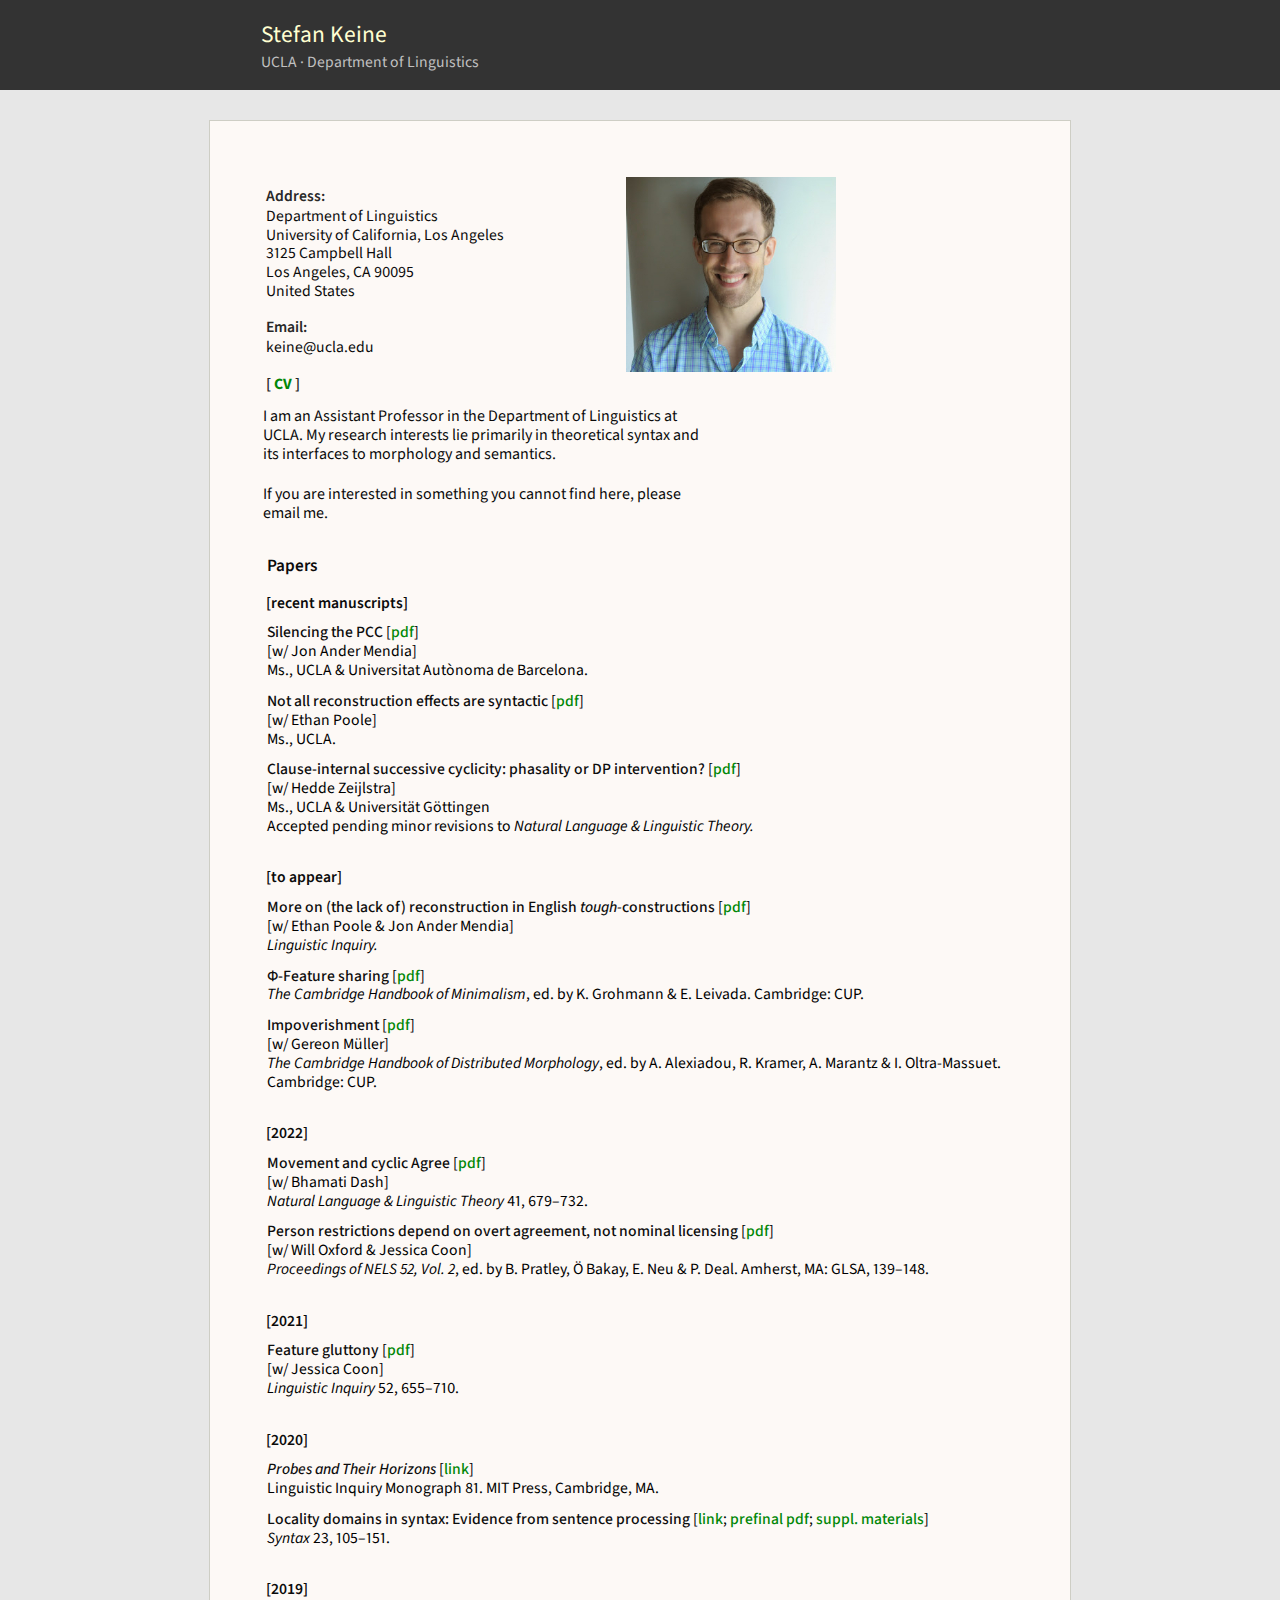
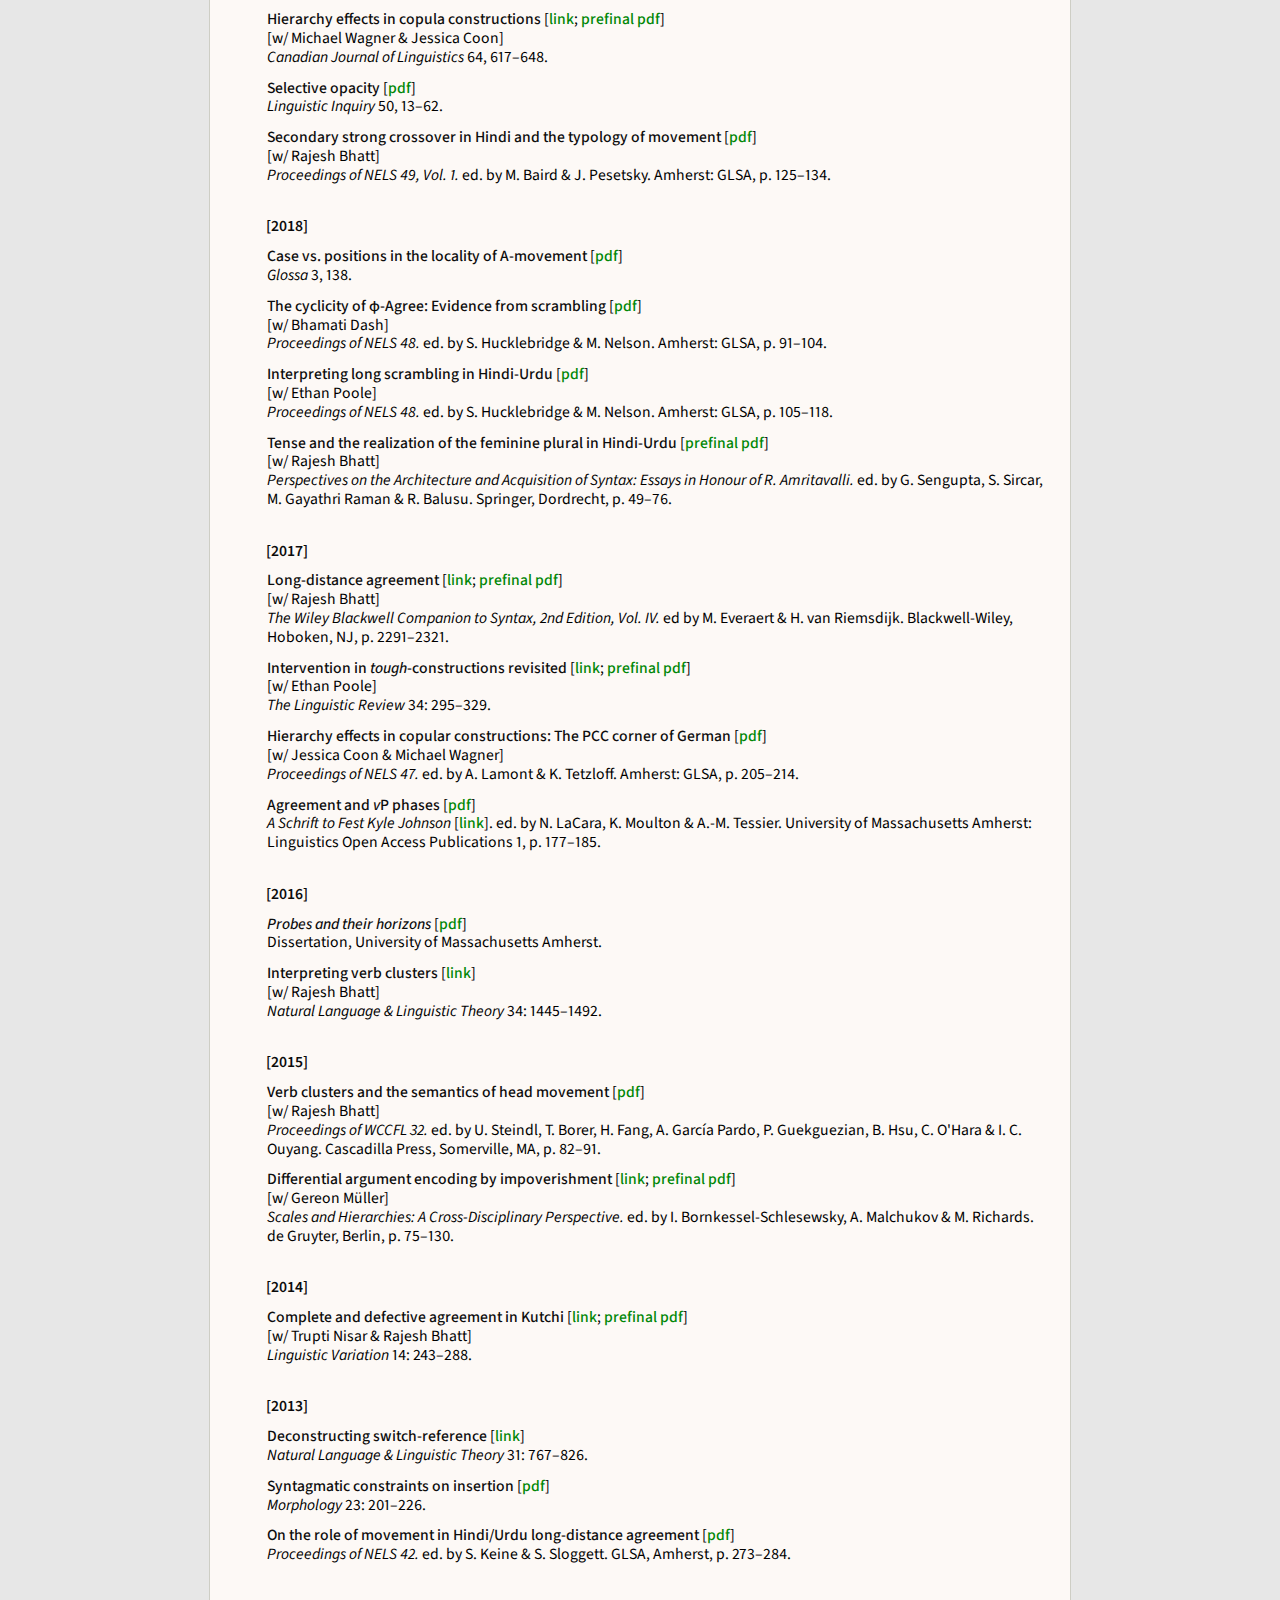
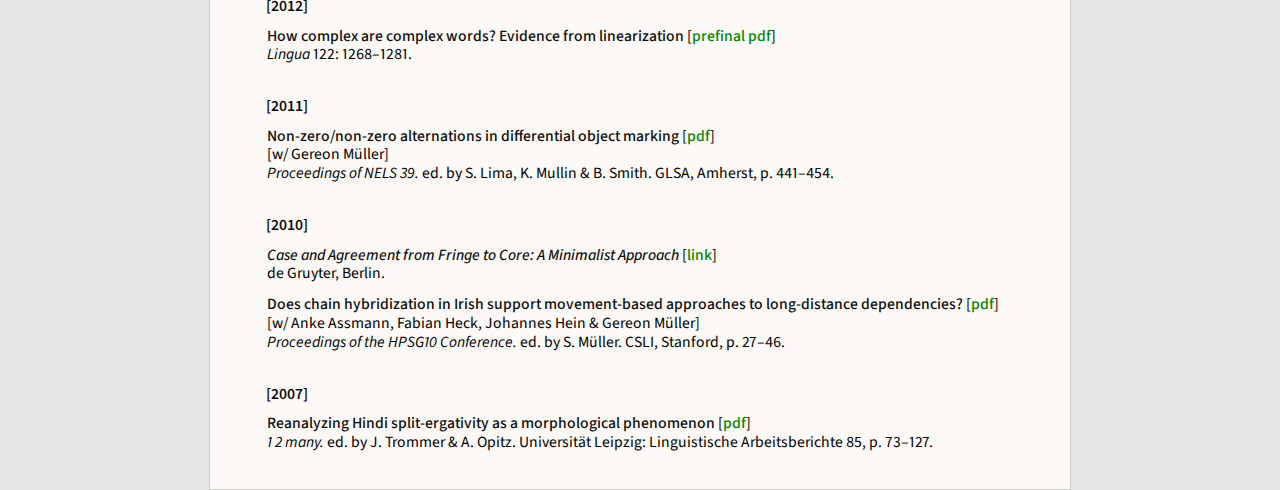
<file: site.html>
<!DOCTYPE html PUBLIC "-//W3C//DTD XHTML 1.1//EN" "http://www.w3.org/TR/xhtml11/DTD/xhtml11.dtd">
<html xmlns="http://www.w3.org/1999/xhtml" xml:lang="en">

<head>
  <title>Stefan Keine - UCLA</title>
  <!-- <meta name="description" content="website description" /> -->
  <!-- <meta name="keywords" content="website keywords, website keywords" /> -->
  <!-- <meta http-equiv="content-type" content="text/html; charset=iso-8859-1" /> -->
  <link rel="stylesheet" type="text/css" href="style/style.css" />
</head>

<body>
  <div id="main">
    <div id="links"></div>
    <div id="header">
      <div id="logo">
	<div id="logo_text">
	  <!-- class="green", allows you to change the colour of the text - other classes are: "blue", "orange", "red", "purple" and "yellow" -->
	  <h1>Stefan Keine</h1>
	  <h2>UCLA &middot; Department of Linguistics</h2>
	</div>
      </div>
    </div>
  </div>
    <div id="site_content">

      <div id="content">
	<!-- insert the page content here -->

	<div id="address">
	  <h2>Address:</h2>
	  Department of Linguistics<br/>
	  University of California, Los Angeles<br/>
	  3125 Campbell Hall<br/>
	  Los Angeles, CA 90095<br/>
	  United States
	  <h2>Email:</h2>
	  keine@ucla.edu
	  <!-- <h2>Office hours (Fall 2023):</h2> -->
	  <!-- Mon 16:00&ndash;17:00 -->
	  <h2>[ <a href="CV_Keine.pdf"><b>CV</b></a> ]
	  </h2>
	</div>
	<p id="pic"><img src="pics/me.jpg" alt="me" width="210"></img></p>
	<div id="info">
	  <p>I am an Assistant Professor in the Department of Linguistics at
	    UCLA. My research interests lie primarily in theoretical syntax and
	    its interfaces to morphology and semantics.
	  </p>
	  <p>
	    If you are interested in something you cannot find here, please
	    email me.<br/>
	  </p>
	</div>

	<div id="paper">
	  <h1>Papers</h1>
	  <h2>[recent manuscripts]</h2>
	  <ul>
	    <li>
	      <span class="title">Silencing the PCC</span>
	      [<a href="papers/keine-mendia-pcc.pdf">pdf</a>]<br/>
	      [w/ Jon Ander Mendia]<br/>Ms., UCLA &amp; Universitat Aut&ograve;noma de Barcelona.
	    </li>

	    <li>
	      <span class="title">Not all reconstruction effects are syntactic</span>
	      [<a href="https://ling.auf.net/lingbuzz/004294">pdf</a>]<br/>
	      [w/ Ethan Poole]<br/> Ms., UCLA.
	    </li>

	    <li>
	      <span class="title">Clause-internal successive cyclicity: phasality or DP intervention?</span>
	      [<a href="papers/KeineZeijlstra-2023.pdf">pdf</a>]<br/>
	      [w/ Hedde Zeijlstra]<br/> Ms., UCLA &amp; Universit&auml;t G&ouml;ttingen <br/>
	      Accepted pending minor revisions to <em>Natural Language &amp; Linguistic Theory.</em>
	    </li>
	  </ul>

	<h2>[to appear]</h2>
	<ul>
		<li>
			<span class="title">More on (the lack of) reconstruction
			in English <em>tough-</em>constructions</span>
			[<a href="papers/PooleMendiaKeine-2022.pdf">pdf</a>]<br/> [w/
			Ethan Poole &amp; Jon Ander Mendia] <br/>
			<em>Linguistic Inquiry.</em>
		</li>

		<li>
			<span class="title">&Phi;-Feature sharing</span>
			[<a href="papers/feature-sharing.pdf">pdf</a>]<br/>
			<em>The Cambridge Handbook of Minimalism</em>, ed. by K. Grohmann &amp; E. Leivada. Cambridge: CUP.
		</li>

		<li>
			<span class="title">Impoverishment</span>
			[<a href="papers/Keine-Mueller-Impoverishment.pdf">pdf</a>]<br/>
			[w/ Gereon M&uuml;ller]<br/>
			<em>The Cambridge Handbook of Distributed Morphology</em>, ed. by A. Alexiadou, R. Kramer, A. Marantz &amp; I. Oltra-Massuet. Cambridge: CUP.
		</li>

	</ul>

	<h2>[2022]</h2>
	<ul>
		<li>
			<span class="title">Movement and cyclic Agree</span>
			[<a href="papers/Keine-Dash-2022.pdf">pdf</a>]<br/> [w/
			Bhamati Dash]<br/> <em>Natural Language &amp; Linguistic Theory</em> 41, 679&ndash;732.
		</li>

		<li>
			<span class="title">Person restrictions depend on overt agreement, not nominal licensing</span>
			[<a href="papers/KeineOxfordCoon-2022.pdf">pdf</a>]<br/>
			[w/ Will Oxford &amp; Jessica Coon] <br/>
			<em>Proceedings of NELS 52, Vol. 2</em>, ed. by B. Pratley, &Ouml; Bakay, E. Neu &amp; P. Deal.
			Amherst, MA: GLSA, 139&ndash;148.
		</li>
	</ul>

	<h2>[2021]</h2>
	<ul>
		<li>
			<span class="title">Feature gluttony</span>
			[<a href="https://direct.mit.edu/ling/article-pdf/52/4/655/1970219/ling_a_00386.pdf">pdf</a>]<br/> [w/
			Jessica Coon]<br/> <em>Linguistic Inquiry</em> 52, 655&ndash;710.
		</li>
	</ul>

	<h2>[2020]</h2>
	<ul>
	  <li>
	    <span class="title"><em>Probes and Their Horizons</em></span> [<a href="https://mitpress.mit.edu/books/probes-and-their-horizons">link</a>]<br/>
	    Linguistic Inquiry Monograph 81. MIT Press, Cambridge, MA.
	  </li>

	  <li>
	    <span class="title">Locality domains in syntax: Evidence from sentence processing</span>
	    [<a href="https://onlinelibrary.wiley.com/doi/full/10.1111/synt.12195">link</a>; <a href="papers/Keine_Locality_domains.pdf">prefinal pdf</a>;
	    <a href="papers/Keine_Locality_domains_Appendix.pdf">suppl.
	      materials</a>]<br/>
	    <em>Syntax</em> 23, 105&ndash;151.
	  </li>
	</ul>

	<h2>[2019]</h2>
	<ul>
	  <li>
	    <span class="title">Hierarchy effects in copula constructions</span>
	    [<a href="https://doi.org/10.1017/cnj.2019.28">link</a>; <a href="papers/KeineWagnerCoon.pdf">prefinal pdf</a>]<br/> [w/ Michael Wagner
	    &amp; Jessica Coon]<br/> <em>Canadian Journal of Linguistics</em> 64, 617&ndash;648.
	  </li>

	  <li>
	    <span class="title">Selective opacity</span>
	    [<a href="papers/keine-selective-opacity.pdf">pdf</a>]<br/>
	    <em>Linguistic Inquiry</em> 50, 13&ndash;62.
	  </li>

	  <li>
	    <span class="title">Secondary strong crossover in Hindi and the typology of movement</span> [<a href="papers/BhattKeine_2019.pdf">pdf</a>]<br/>
	    [w/ Rajesh Bhatt]<br/>
	    <em>Proceedings of NELS 49, Vol. 1.</em> ed. by M. Baird &amp; J. Pesetsky. Amherst: GLSA, p. 125&ndash;134.
	  </li>
	</ul>


	<h2>[2018]</h2>
	<ul>
	  <li>
	    <span class="title">Case vs. positions in the locality of
	      A-movement</span>
	    [<a href="https://www.glossa-journal.org/article/id/5106/">pdf</a>]<br/>
	    <em>Glossa</em> 3, 138.
	  </li>

	  <li>
	    <span class="title">The cyclicity of &phi;-Agree: Evidence from
	      scrambling</span> [<a href="papers/keine-dash-2018-nels.pdf">pdf</a>]<br/> [w/ Bhamati Dash]<br/> <em>Proceedings of
	      NELS 48.</em> ed. by S. Hucklebridge &amp; M. Nelson.  Amherst:
	      GLSA, p. 91&ndash;104.
	  </li>

	  <li>
	    <span class="title">Interpreting long scrambling in
	      Hindi-Urdu</span> [<a href="papers/keine-poole-2018-nels.pdf">pdf</a>]<br/> [w/ Ethan Poole]<br/> <em>Proceedings of
	      NELS 48.</em> ed. by S. Hucklebridge &amp; M. Nelson. Amherst:
	      GLSA, p. 105&ndash;118.
	  </li>

	  <li>
	    <span class="title">Tense and the realization of the feminine plural
	      in Hindi-Urdu</span>
	      [<a href="papers/BhattKeine_tense.pdf">prefinal pdf</a>]<br/>[w/
	      Rajesh Bhatt]<br/> <em>Perspectives on the Architecture and
	      Acquisition of Syntax: Essays in Honour of R. Amritavalli.</em>
	      ed. by G. Sengupta, S. Sircar, M. Gayathri Raman &amp;
	      R. Balusu. Springer, Dordrecht, p. 49&ndash;76.
	  </li>
	</ul>

	<h2>[2017]</h2>
	<ul>
	  <li>
	    <span class="title">Long-distance agreement</span>
	      [<a href="https://onlinelibrary.wiley.com/doi/abs/10.1002/9781118358733.wbsyncom083">link</a>; <a href="papers/LDA_overview.pdf">prefinal pdf</a>]<br/> [w/
	      Rajesh Bhatt]<br/> <em>The Wiley Blackwell Companion to Syntax,
	      2nd Edition, Vol. IV.</em> ed by M. Everaert &amp; H. van
	      Riemsdijk.  Blackwell-Wiley, Hoboken, NJ, p. 2291&ndash;2321.
	  </li>

	  <li>
	    <span class="title">Intervention in <em>tough</em>-constructions
	      revisited</span>
	      [<a href="https://www.degruyter.com/view/j/tlir.2017.34.issue-2/tlr-2017-0003/tlr-2017-0003.xml?format=INT">link</a>; <a href="http://ling.auf.net/lingbuzz/003266">prefinal
	      pdf</a>]<br/> [w/ Ethan Poole]<br/> <em>The Linguistic Review</em>
	      34: 295&ndash;329.
	  </li>

	  <li>
	    <span class="title">Hierarchy effects in copular constructions: The
	      PCC corner of German</span>
	      [<a href="papers/coon-keine-wagner-2017.pdf">pdf</a>]<br/> [w/
	      Jessica Coon &amp; Michael Wagner]<br/> <em>Proceedings of NELS
	      47.</em> ed. by A. Lamont &amp; K. Tetzloff.  Amherst: GLSA,
	      p. 205&ndash;214.
	  </li>

	  <li>
	    <span class="title">Agreement and <em>v</em>P phases</span>
	    [<a href="http://scholarworks.umass.edu/cgi/viewcontent.cgi?filename=19&article=1000&context=linguist_oapubs&type=additional">pdf</a>]<br/>
	    <em>A Schrift to Fest Kyle
	      Johnson</em> [<a href="http://scholarworks.umass.edu/linguist_oapubs/1/">link</a>].
	      ed. by N. LaCara, K. Moulton &amp; A.-M. Tessier. University of
	      Massachusetts Amherst: Linguistics Open Access Publications 1,
	      p. 177&ndash;185.
	  </li>
	</ul>

	<h2>[2016]</h2>
	<ul>
	  <li>
	    <span class="title"><em>Probes and their horizons</em></span>
	    [<a href="papers/Keine_Probes_and_their_horizons.pdf">pdf</a>]<br/>
	    Dissertation, University of Massachusetts Amherst.
	  </li>

	  <li>
	    <span class="title">Interpreting verb clusters</span>
	    [<a href="http://link.springer.com/article/10.1007/s11049-015-9326-4">link</a>]<br/> [w/ Rajesh Bhatt]<br/> <em>Natural Language &amp;
	      Linguistic Theory</em> 34: 1445&ndash;1492.
	  </li>

	</ul>

	<h2>[2015]</h2>
	<ul>
	  <li>
	    <span class="title">Verb clusters and the semantics of head
	      movement</span>
	      [<a href="http://www.lingref.com/cpp/wccfl/32/paper3159.pdf">pdf</a>]<br/>
	      [w/ Rajesh Bhatt]<br/> <em>Proceedings of WCCFL 32.</em> ed. by
	      U. Steindl, T. Borer, H. Fang, A. Garc&iacute;a Pardo,
	      P. Guekguezian, B. Hsu, C. O'Hara &amp; I. C. Ouyang. Cascadilla
	      Press, Somerville, MA, p. 82&ndash;91.
	  </li>

	  <li>
	    <span class="title">Differential argument encoding by
	      impoverishment</span>
	      [<a href="https://www.degruyter.com/document/doi/10.1515/9783110344134.75/html?lang=en">link</a>; <a href="papers/DAE_by_impoverishment.pdf">prefinal
	      pdf</a>]<br/> [w/ Gereon M&uuml;ller]<br/> <em>Scales and
	      Hierarchies: A Cross-Disciplinary Perspective.</em> ed. by
	      I. Bornkessel-Schlesewsky, A. Malchukov &amp; M. Richards.  de
	      Gruyter, Berlin, p. 75&ndash;130.
	  </li>
	</ul>

	<h2>[2014]</h2>
	<ul>
	  <li>
	    <span class="title">Complete and defective agreement in Kutchi</span>
	    [<a href="https://benjamins.com/catalog/lv.14.2.02kei">link</a>; <a href="papers/Complete_and_defective_agreement_in_Kutchi.pdf">prefinal
	      pdf</a>]<br/> [w/ Trupti Nisar &amp; Rajesh Bhatt]<br/> <em>Linguistic
	      Variation</em> 14: 243&ndash;288.
	  </li>
	</ul>

	<h2>[2013]</h2>
	<ul>
	  <li>
	    <span class="title">Deconstructing switch-reference</span>
	    [<a href="http://link.springer.com/article/10.1007/s11049-013-9194-8">link</a>]<br/>
	    <em>Natural
	      Language &amp; Linguistic Theory</em> 31:
	    767&ndash;826.
	  </li>

	  <li>
	    <span class="title">Syntagmatic constraints on insertion</span>
	    [<a href="papers/keine-syntag.pdf">pdf</a>]<br/>
	    <em>Morphology</em> 23:
	    201&ndash;226.
	  </li>

	  <li>
	    <span class="title">On the role of movement in Hindi/Urdu
	      long-distance agreement</span>
	    [<a href="papers/Hindi_LDA.pdf">pdf</a>]<br/>
	     <em>Proceedings of NELS 42.</em> ed. by S. Keine &amp; S. Sloggett.
	      GLSA, Amherst, p. 273&ndash;284.
	  </li>
	</ul>

	<h2>[2012]</h2>

	<ul>
	  <li>
	    <span class="title">How complex are complex words? Evidence from
	      linearization</span>
	    [<a href="papers/How_complex_are_complex_words.pdf">prefinal
	      pdf</a>]<br/> <em>Lingua</em> 122: 1268&ndash;1281.
	  </li>

	</ul>

	<h2>[2011]</h2>
	<ul>
	  <li>
	    <span class="title">Non-zero/non-zero alternations in differential
	      object marking</span>
	    [<a href="papers/non-zero_non-zero_alternations.pdf">pdf</a>]<br/>
	    [w/ Gereon M&uuml;ller]<br/>
	    <em>Proceedings of NELS 39.</em> ed. by S. Lima, K. Mullin &amp;
	    B. Smith.  GLSA, Amherst, p. 441&ndash;454.
	  </li>
	</ul>

	<h2>[2010]</h2>
	<ul>
	  <li>
	    <span class="title"><em>Case and Agreement from Fringe to Core: A
		Minimalist Approach</em></span>
	    [<a href="https://www.degruyter.com/document/doi/10.1515/9783110234404/html?lang=en">link</a>]<br/>
	    de Gruyter, Berlin.
	  </li>

	  <li>
	    <span class="title">Does chain hybridization in Irish support
	      movement-based approaches to long-distance dependencies?</span>
	    [<a href="papers/assmann-etal-2010.pdf">pdf</a>]<br/>
	    [w/ Anke Assmann, Fabian Heck, Johannes Hein &amp; Gereon
	    M&uuml;ller]<br/>
	     <em>Proceedings of the HPSG10 Conference.</em> ed. by
	      S. M&uuml;ller. CSLI, Stanford, p. 27&ndash;46.
	  </li>
	</ul>

	<h2>[2007]</h2>
	<ul>
	  <li>
	    <span class="title">Reanalyzing Hindi split-ergativity as a
	      morphological phenomenon</span>
	    [<a href="https://www.philol.uni-leipzig.de/fileadmin/Fakult%C3%A4t_Philo/Linguistik/Forschung/LAB/LAB_85/lab85_06_keine.pdf">pdf</a>]<br/>
	     <em>1 2 many.</em> ed. by J. Trommer &amp; A. Opitz.
	     Universit&auml;t Leipzig: Linguistische Arbeitsberichte 85,
	     p. 73&ndash;127.
	  </li>
	</ul>
	</div>
      </div>
    </div>
    <!-- <div id="footer"><a href="http://www.dcarter.co.uk">design by dcarter</a></div> -->
    <!-- </div> -->
</body>
</html>
</file>
<file: style/style.css>
@import url('https://fonts.googleapis.com/css?family=Source Sans 3:400,400italic,600,600italic,700,700italic,500,500italic,200,200italic,300,300italic,350,350italic');

html
{ height: 100%;}

*
{ margin: 0;
  padding: 0;
}

body
{ font: 400 98% 'Source Sans 3', sans-serif;
  line-height: 1.2;
  font-variant-numeric: proportional-nums lining-nums;
  background: #e7e7e7; /*; /*;		/*#F4F4EC, F5F5EC*/
  color: black /* #0b0b0b; */
}

p
{ padding: 0 0 20px 0;
  }

img
{ border: 0;}

h1, h2, h3, h4, h5, h6
{ color: #0b0b0b;
  padding: 0 0 5px 10pt;
}

h1, h4
{ font: 600 110% 'Source Sans 3', sans-serif;
  margin: 0 0 5px 0;
  padding: 10px 0 5px 17px;
  /* font-variant-numeric: proportional-nums; */
  /* color: #3f3c38; */
  /* text-transform: uppercase; */
  font-style: none;
  /* font-variant: small-caps; */
  letter-spacing: 0.0em
}

h2, h5
{ padding: .5ex 0 1ex 9pt;
  margin-left: .5ex;
  font: 600 100% 'Source Sans 3', sans-serif;
  letter-spacing: 0;
  /* font-variant-numeric: oldstyle-nums; */
}

h3, h6
{ color: #121210;
  font: 400 1.0em 'Source Sans 3', sans-serif;
  letter-spacing: 0;
  text-transform: uppercase;
  padding: 15px 0 0px 0;}

/* h4 */
/* { color: #777;} */

h5, h6
{ color: #FFA201;}

a, a:hover
{ outline: none;
  font-weight: 500;
  text-decoration: none;
  color:   #018707 /*  #258875       /* #018707 */
}

a:hover
{ text-decoration: none;
  color: #47433F;}

blockquote
{ margin: 20px 0;
  padding: 10px 20px 0 20px;
  border: 1px solid #E5E5DB;
  background: #FFF;}

ul
{ margin: 2px 0 22px 17px;
}

ul li
{ list-style-type: none;
  margin: 0 0 7px -0px;
  padding: 0 0 5px 0px;}

ol
{ margin: 8px 0 22px 20px;}

ol li
{ margin: 0 0 11px 0;}

#main, #logo, #menubar, #site_content, #footer
{ margin-left: auto;
  margin-right: auto;}

#main
{ padding-bottom: 20px;}

#header
{ background: #333;
  height: 90px;
  margin-bottom: 10px;}

#logo
{ width: 840px;
  position: relative;
  height: 110px;}

#logo #logo_text
{ position: absolute;
  top: -10px;
  left: 2em;}

#logo h1, #logo h2
{ font: 400 1.5em 'Source Sans 3', arial, sans-serif;
  border-bottom: 0;
  margin: 0;
}

#logo_text h1
{ padding: 28px 0 0px 10px;
  color: #ffffd1 ;
  /* font-style: italic; */
  letter-spacing: 0pt;}

#logo_text h2
{ font-size: 100%;
  padding: 0px 0 0 10px;
  font-weight: 400;
  /* font-style: italic; */
  color: #c0c0c0; /* #c4c6ad; */ /* A8AA94; */}

#menubar
{ width: 875px;
  height: 60px;
  padding: 14px 0 0 0px;
  background: transparent;}

ul#menu
{ float: left;}

ul#menu li
{ float: left;
  margin: 10px 0 0 0;
  padding: 0 0 0 0px;
  list-style: none;}

ul#menu li a
{ letter-spacing: 0.1em;
  font: 500 .935em 'Source Sans 3' ;
  display: block;
  float: left;
  height: 33px;
  padding: 12px 22px 0px 22px;
  text-align: center;
  color: #FFF;
  text-transform: uppercase;
  background: #555;
  text-decoration: none;
  margin-right: 3px;}

ul#menu li a:hover
{ color: #FFF;
  background: #444;}

ul#menu li.selected a
{ color: #000;
  background: #f3f3f0;}

#site_content
{ width: 800px;
  min-height: 550px;
  overflow: hidden;
  margin: 0 auto 2em auto;
  padding: 40px 20px 10px 40px;
  background: #fdf9f6;
  border: 1px solid #cecec5;}

.sidebar
{ float: right;
  width: 195;
  padding: 0 15px 20px 15px;}

.sidebar ul
{ width: 178px;
  padding: 4px 0 0 0;
  margin: 4px 0 30px 20px;}

.sidebar li
{ /* list-style: none; */
  padding: 0; }

.sidebar li a, .sidebar li a:hover
{ padding: 3px 0 3px 0px;
  display: block;
  color: #47433F;
  /* background: transparent url(link.png) no-repeat left center; */}

.sidebar li a.selected
{ color: #444;}

#content
{ text-align: left;
  width: 800px;
  padding: 0;
}

#footer
{ width: 916px;
  font-family: 'Source Sans 3', sans-serif;
  font-size: 60%;
  height: 28px;
  margin-top: 20px;
  padding: 20px 0 5px 0;
  text-align: center;
  background: transparent;
  color: #333;
  text-transform: uppercase;
  letter-spacing: 0.1em;}

#footer a
{ color: #888;
  text-decoration: none;}

#footer a:hover
{ color: #000;
  text-decoration: none;}

.yellow
{ color: #f7c62c;		/*#F7C015*/
}

.blue
{ color: #05A4D1;
  font-weight: 400;
}

.orange
{ color: #CE570A/* #FF7A0F */;}

.red
{ color: #C80500;}

.purple
{ color: #820056;}

.green
{ color: #029708;
  font-weight: 300;}

.green2
{ color: #029708;
  font-weight: 400;}


.form_settings
{ margin: 15px 0 0 0;}

.form_settings p
{ padding: 0 0 4px 0;}

.form_settings span
{ float: left;
  width: 200px;
  text-align: left;}

.form_settings input, .form_settings textarea
{ padding: 2px;
  width: 299px;
  font: 100% arial;
  border: 1px solid #E5E5DB;
  background: #FFF;
  color: #47433F;}

.form_settings .submit
{ font: 100% arial;
  border: 1px solid;
  width: 99px;
  margin: 0 0 0 206px;
  height: 35px;
  padding: 5px 0 5px 0;
  cursor: pointer;
  background: #555;
  color: #FFF;}

.form_settings textarea, .form_settings select
{ font: 100% arial;
  width: 299px;}

.form_settings select
{ width: 304px;}

.form_settings .checkbox
{ margin: 4px 0;
  padding: 0;
  width: 14px;
  border: 0;
  background: none;}

.separator
{ width: 100%;
  height: 0;
  border-top: 1px solid #D9D5CF;
  border-bottom: 1px solid #FFF;
  margin: 0 0 20px 0;}

table
{ margin: 5px 0 15px -5px;}

table tr th, table tr td
{ text-align: left;
  background: #555;
  color: #FFF;
  padding: 5px 4px;}

table tr td
{ /* background: #F5F5EC; */
    /* color: #47433F; */
    background: white;
    color: black;
    border-top: 1px solid #FFF;}

.rule {
    margin-right: 85%;
    margin-bottom: 15px;
}

.title {
    font-weight: 500;
    font-size: 1em;
    color: #0d0d0d
}

.handouts {
    padding: 10px 0 0px 5px
}

strong {
    font-weight: 300
}

strong h1 {
    font-weight: 650;
}

strong .title {
    font-weight: 600
}

#info {
    font-size: 102%;
    width: 440px;
    margin-left: 0px;
    top: 520px;
    padding-left: 10pt;
    color: #0b0b0b;
    font-weight: 400;
}

#papers {
    margin-top: 8em;
}

#pic {
    margin-top: 1em;
    margin-left: 10px;
    margin-bottom: 10px;
}

#address {
    float: left;
    width: 23em;
    margin-left: 1em;
    margin-top: -1ex;
    /* font-variant-numeric: lining-nums; */
    color: #0b0b0b;
    font-weight: 400;
}

#address h2 {
    padding: 1em 0em 0em 0em;
    margin-left: 0em;
    font-weight: 600;
    font-variant-numeric: proportional-nums lining-nums;
    color: #282828;
}

hr {
     /* width: 50%; */
     /* color: gray; */
     border-style: dotted;
     width: 40%;
     color: gray;
     margin-left: auto;
     margin-right: auto;
     margin-bottom: 2em;
}

#prof{
    font-weight: 600;
    margin-bottom: -1ex;
}
</file>
